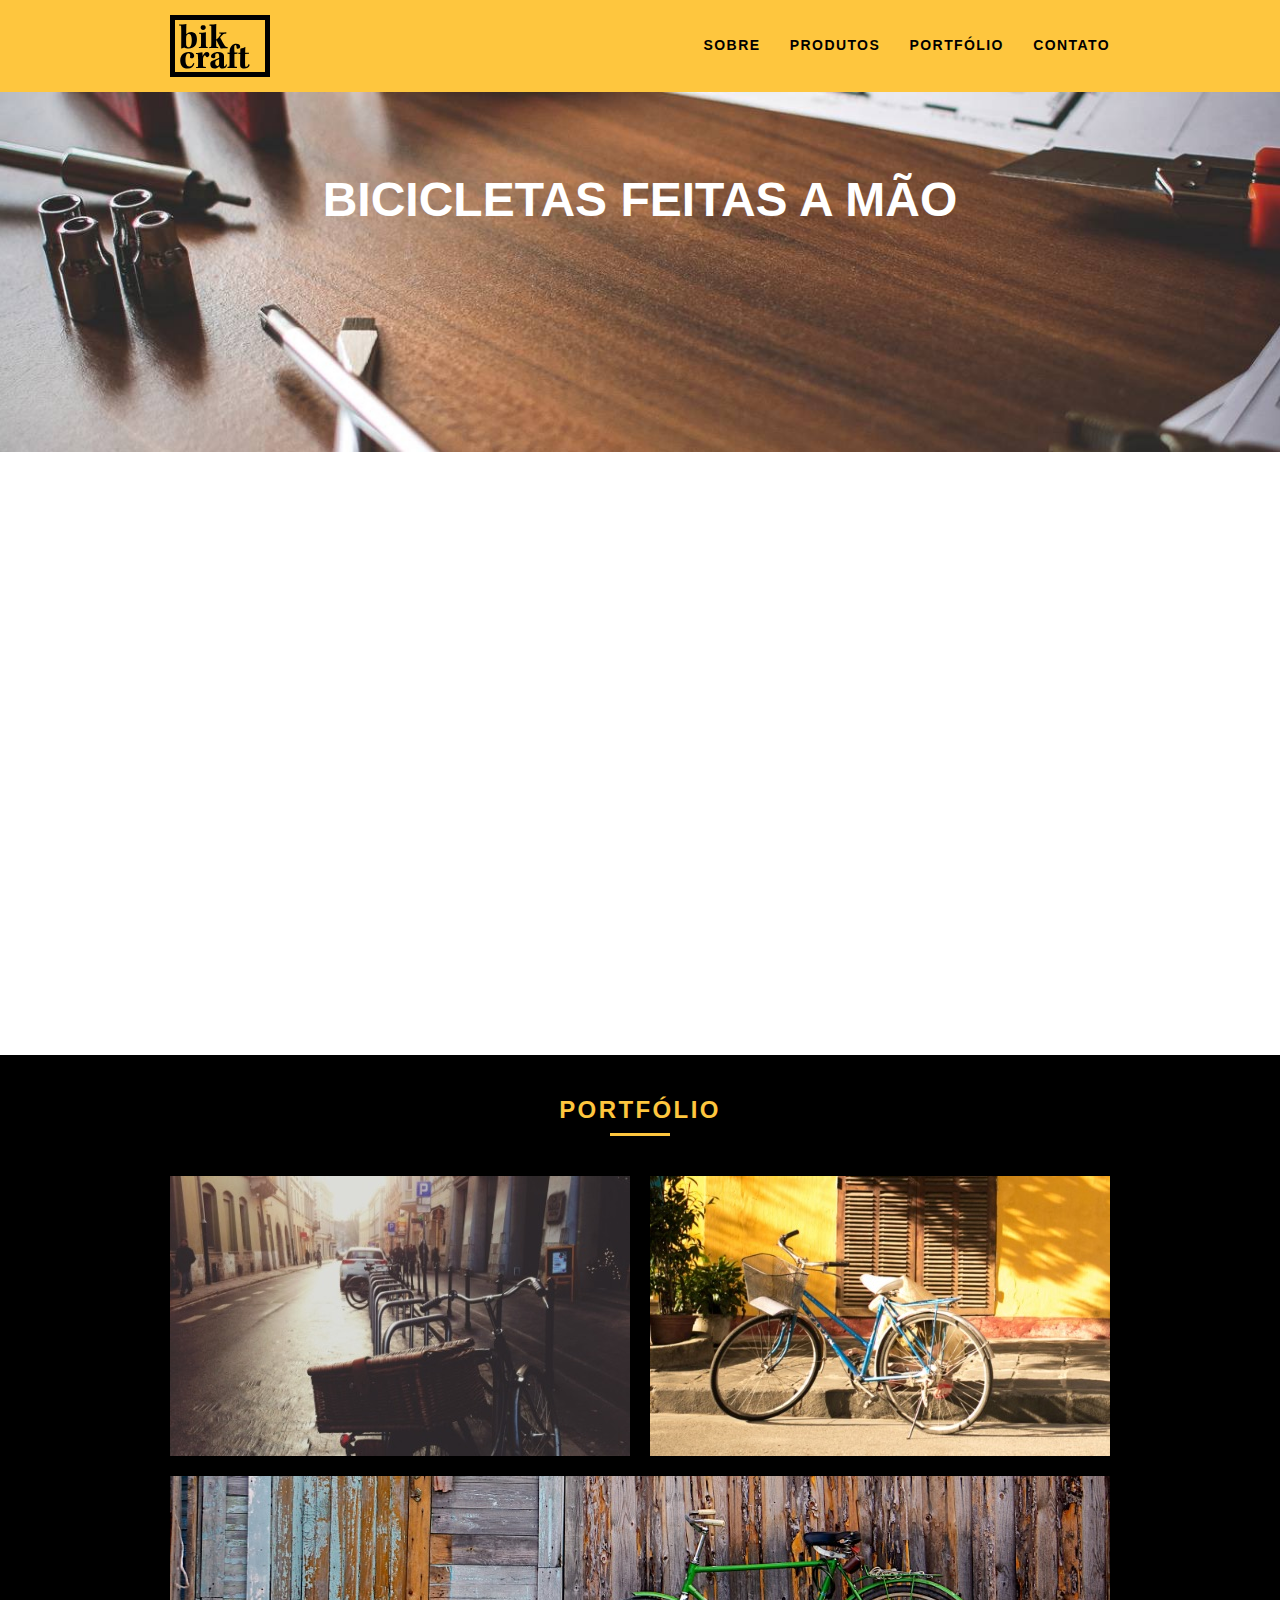
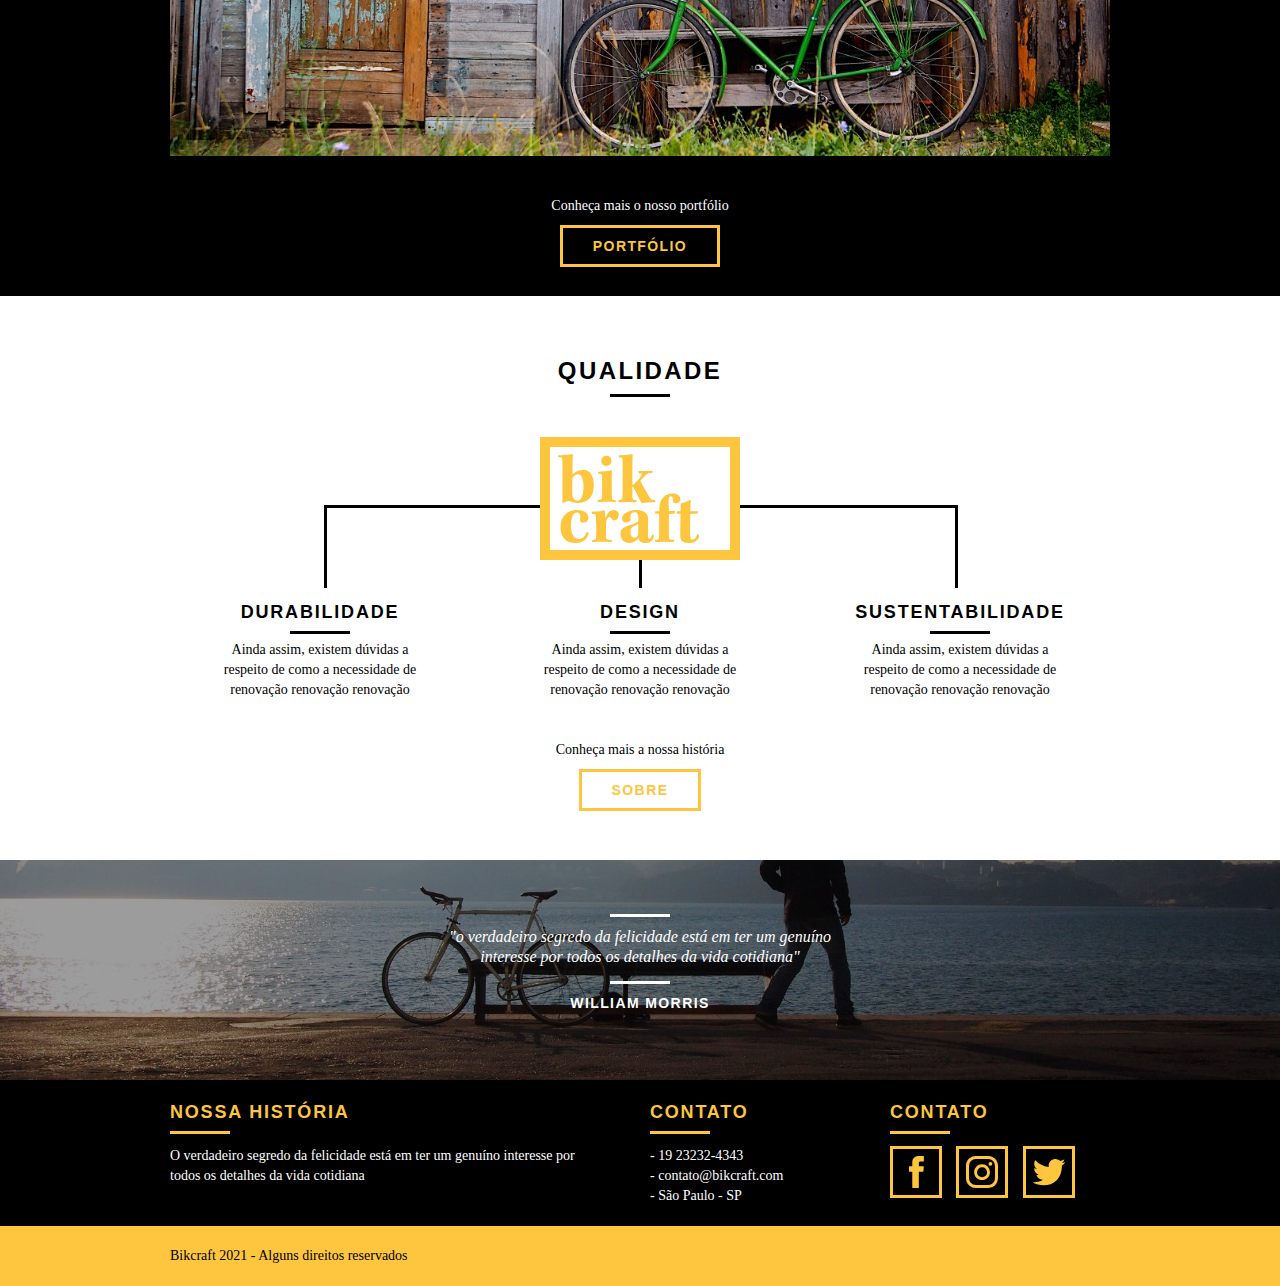
<file: index.html>
<!DOCTYPE html>
<html lang="pt-br">

<head>
	<meta charset="utf-8">
	<title>Bikcraft - Bicicletas Personalizadas</title>
	<meta name="description" content="Compre a sua bicicleta personalizada na Bikcraft. Possuímos modelos Passeio, Retrô e Esporte.">

	<meta property="og:type" content="website">
	<meta property="og:title" content="Bikcraft - Bicicletas Personalizadas">
	<meta property="og:description" content="Compre a sua bicicleta personalizada na Bikcraft. Possuímos modelos Passeio, Retrô e Esporte.">
	<meta property="og:url" content="http://bikcraft.com/">
	<meta property="og:image" content="http://bikcraft.com/img/og-image.png">

	<meta name="viewport" content="width=device-width, initial-scale=1">

	<link rel="shortcut icon" href="favicon.ico">

	<link rel="stylesheet" href="style.css">
	<script>document.documentElement.classList.add("js");</script>
</head>

<body>
	<header class="header">
		<div class="container">
			<a href="index.html" class="grid-4">
				<img src="img/bikcraft.svg" alt="Bikcraft">
			</a>
			<nav class="grid-12 header_menu">
				<ul>
					<li><a href="sobre.html">Sobre</a></li>
					<li><a href="produtos.html">Produtos</a></li>
					<li><a href="portfolio.html">Portfólio</a></li>
					<li><a href="contato.html">Contato</a></li>
				</ul>
			</nav>
		</div>
	</header>

	<section class="introducao">
		<div class="container">
			<h1 data-anime="400" class="fadeInDown">Bicicletas Feitas a mão</h1>
			<blockquote data-anime="800" class="fadeInDown quote-externo">
				<p>"não tenha nada em sua casa que você não considere útil ou acredita ser bonito"</p>
				<cite>WILLIAM MORRIS</cite>
			</blockquote>
			<a data-anime="1200" href="produtos.html" class="btn">Orçamento</a>
		</div>
	</section>

	<section class="produtos container fadeInDown" data-anime="1600">
		<h2 class="subtitulo">Produtos</h2>
		<ul class="produtos_lista">

			<li class="grid-1-3">
				<div class="produtos_icone">
					<img src="img/produtos/passeio.svg" alt="Bikcraft Passeio">
				</div>
				<h3>Passeio</h3>
				<p>Ainda assim, existem dúvidas a respeito de como a necessidade de renovação.</p>
			</li>

			<li class="grid-1-3">
				<div class="produtos_icone">
					<img src="img/produtos/esporte.svg" alt="Bikcraft Esporte">
				</div>
				<h3>Esporte</h3>
				<p>Ainda assim, existem dúvidas a respeito de como a necessidade de renovação.</p>
			</li>

			<li class="grid-1-3">
				<div class="produtos_icone">
					<img src="img/produtos/retro.svg" alt="Bikcraft Retro">
				</div>
				<h3>Retro</h3>
				<p>Ainda assim, existem dúvidas a respeito de como a necessidade de renovação.</p>
			</li>

		</ul>

		<div class="call">
			<p>Clique aqui e veja os detalhes dos produtos</p>
			<a href="produtos.html" class="btn btn-preto">Produtos</a>
		</div>

	</section>
	<!-- Fecha Produtos -->
	<section class="portfolio">
		<div class="container">
			<h2 class="subtitulo">Portfólio</h2>
			<ul class="portfolio_lista">
				<li class="grid-8"><img src="img/portfolio/retro.jpg" alt="Bicicleta Retro"></li>
				<li class="grid-8"><img src="img/portfolio/passeio.jpg" alt="Bicicleta Passeio"></li>
				<li class="grid-16"><img src="img/portfolio/esporte.jpg" alt="Bicicleta Esporte"></li>
			</ul>
			<div class="call">
				<p>Conheça mais o nosso portfólio</p>
				<a href="produtos.html" class="btn">Portfólio</a>
			</div>
		</div>
	</section>

	<section class="qualidade container">
		<h2 class="subtitulo">Qualidade</h2>
		<img src="img/bikcraft-qualidade.svg" alt="Bikcraft">
		<ul class="qualidade_lista">
			<li class="grid-1-3">
				<h3>Durabilidade</h3>
				<p>Ainda assim, existem dúvidas a respeito de como a necessidade de renovação renovação renovação</p>
			</li>
			<li class="grid-1-3">
				<h3>Design</h3>
				<p>Ainda assim, existem dúvidas a respeito de como a necessidade de renovação renovação renovação</p>
			</li>
			<li class="grid-1-3">
				<h3>Sustentabilidade</h3>
				<p>Ainda assim, existem dúvidas a respeito de como a necessidade de renovação renovação renovação</p>
			</li>
		</ul>

		<div class="call">
			<p>Conheça mais a nossa história</p>
			<a href="sobre.html" class="btn btn-preto">Sobre</a>
		</div>
	</section>

	<div class="quebra">
		<blockquote class="quote-externo container">
			<p>"o verdadeiro segredo da felicidade está em ter um genuíno interesse por todos os detalhes da vida cotidiana"</p>
			<cite>WILLIAM MORRIS</cite>
		</blockquote>
	</div>

	<footer>
		<div class="footer">
			<div class="container">

				<div class="grid-8 footer_historia">
					<h3>Nossa História</h3>
					<p>O verdadeiro segredo da felicidade está em ter um genuíno interesse por todos os detalhes da vida cotidiana</p>
				</div>

				<div class="grid-4 footer_contato">
					<h3>Contato</h3>
					<ul>
						<li>- 19 23232-4343</li>
						<li>- contato@bikcraft.com</li>
						<li>- São Paulo - SP</li>
					</ul>
				</div>

				<div class="grid-4 footer_rede">
					<h3>Contato</h3>
					<ul>
						<li><a href="http://facebook.com" target="_blank"><img src="img/redes-sociais/facebook.svg" alt="Facebook Bikcraft"></a></li>
						<li><a href="http://instagram.com" target="_blank"><img src="img/redes-sociais/instagram.svg" alt="Instagram Bikcraft"></a></li>
						<li><a href="http://twitter.com" target="_blank"><img src="img/redes-sociais/twitter.svg" alt="Twitter Bikcraft"></a></li>
					</ul>
				</div>

			</div>
		</div>

		<div class="copy">
			<div class="container">
				<p class="grid-16">Bikcraft 2021 - Alguns direitos reservados</p>
			</div>
		</div>
	</footer>

	<script src="./js/simple-anime.js"></script>
	<script src="./js/script.js"></script>

</body>

</html>
</file>
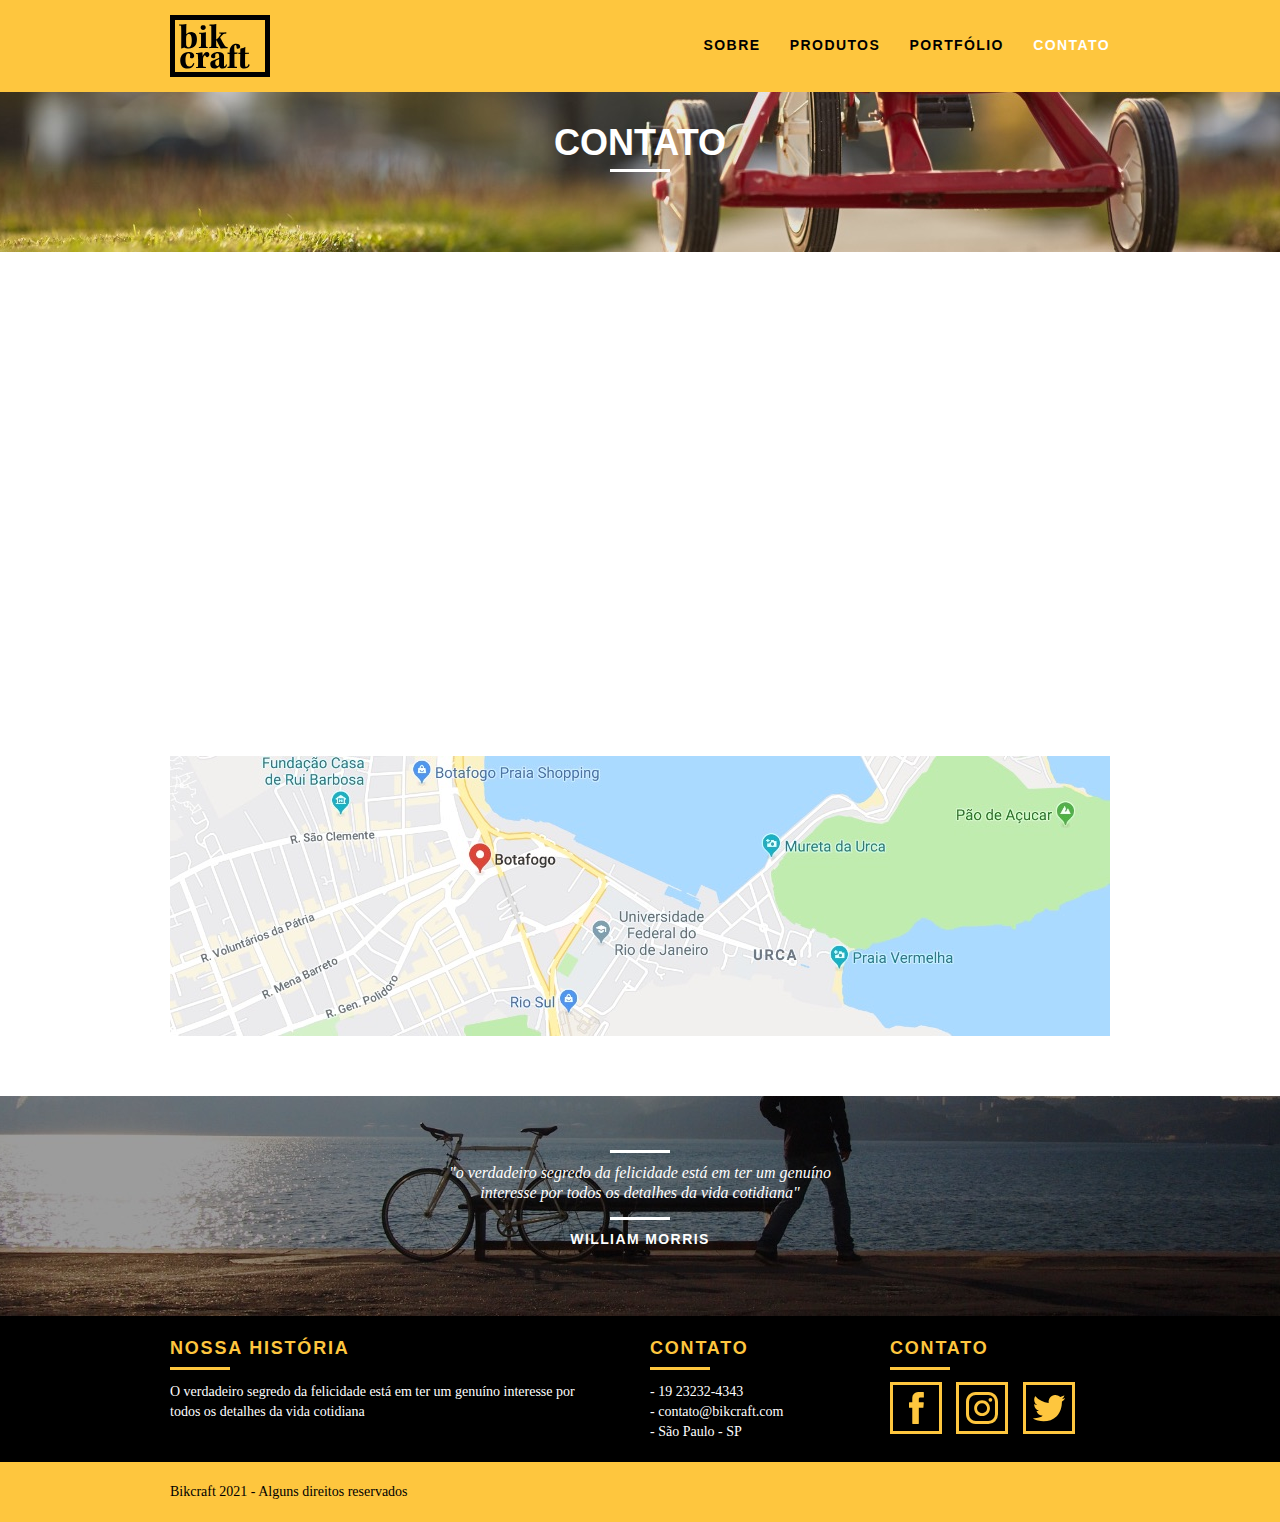
<file: contato.html>
<!DOCTYPE html>
<html lang="pt-br">

<head>
	<meta charset="utf-8">
	<title>Bikcraft - Contato - 21 9999-9999</title>
	<meta name="description" content="Compre a sua bicicleta personalizada na Bikcraft. Possuímos modelos Passeio, Retrô e Esporte.">

	<meta property="og:type" content="website">
	<meta property="og:title" content="Bikcraft - Contato - 21 9999-9999">
	<meta property="og:description" content="Compre a sua bicicleta personalizada na Bikcraft. Possuímos modelos Passeio, Retrô e Esporte.">
	<meta property="og:url" content="http://bikcraft.com/contato.html">
	<meta property="og:image" content="http://bikcraft.com/img/og-image.png">

	<meta name="viewport" content="width=device-width, initial-scale=1">

	<link rel="shortcut icon" href="favicon.ico">

	<link rel="stylesheet" href="style.css">
	<script>document.documentElement.classList.add("js");</script>
</head>

<body>
	<header class="header">
		<div class="container">
			<a href="index.html" class="grid-4">
				<img src="img/bikcraft.svg" alt="Bikcraft">
			</a>
			<nav class="grid-12 header_menu">
				<ul>
					<li><a href="sobre.html">Sobre</a></li>
					<li><a href="produtos.html">Produtos</a></li>
					<li><a href="portfolio.html">Portfólio</a></li>
					<li><a href="contato.html" class="menu_ativo">Contato</a></li>
				</ul>
			</nav>
		</div>
	</header>

	<section class="introducao-interna interna_contato">
		<div class="container">
			<h1 data-anime="400" class="fadeInDown">Contato</h1>
			<p data-anime="800" class="fadeInDown">Tire suas dúvidas com a gente</p>
		</div>
	</section>

	<section class="contato container fadeInDown " data-anime="1200">
		<form id="form_orcamento" method="POST" action="./enviar.php" class="contato_form grid-8 formphp">
			<label for="nome">Nome</label>
			<input type="text" id="nome" name="nome" required>
			<label for="email">E-mail</label>
			<input type="text" id="email" name="email" required>
			<label for="telefone">Telefone</label>
			<input type="text" id="telefone" name="telefone">

			<label class="nao-aparece">Se você não é um robô, deixe em branco</label>
			<input type="text" class="nao-aparece" name="leaveblank">
			<label class="nao-aparece">Se você não é um robô, não mude esse campo</label>
			<input type="text" class="nao-aparece" name="dontchange" value="http://">

			<label for="mensagem">Mensagem</label>
			<textarea id="mensagem" name="mensagem" required></textarea>
			<button id="enviar" name="enviar" type="submit" class="btn btn-preto">Enviar</button>
		</form>

		<div class="contato_dados grid-8">
			<h3>Dados</h3>
			<span>+55 19 93223 3232</span>
			<span>orçamento@bikcraft.com</span>
			<span>Rua Ali Perto - Botafogo</span>
			<span>Rio de Janeiro - RJ - Brasil</span>
			<h3>Redes Sociais</h3>
			<ul>
				<li><a href="http://facebook.com" target="_blank"><img src="img/redes-sociais/facebook.svg" alt="Facebook Bikcraft"></a></li>
				<li><a href="http://instagram.com" target="_blank"><img src="img/redes-sociais/instagram.svg" alt="Instagram Bikcraft"></a></li>
				<li><a href="http://twitter.com" target="_blank"><img src="img/redes-sociais/twitter.svg" alt="Twitter Bikcraft"></a></li>
			</ul>
		</div>
	</section>

	<section class="container contato_mapa">
		<a href="http://google.com" target="_blank" class="grid-16"><img src="img/endereco-bikcraft.jpg" alt="Endereço da Bikcraft"></a>
	</section>

	<div class="quebra">
		<blockquote class="quote-externo container">
			<p>"o verdadeiro segredo da felicidade está em ter um genuíno interesse por todos os detalhes da vida cotidiana"</p>
			<cite>WILLIAM MORRIS</cite>
		</blockquote>
	</div>

	<footer>
		<div class="footer">
			<div class="container">

				<div class="grid-8 footer_historia">
					<h3>Nossa História</h3>
					<p>O verdadeiro segredo da felicidade está em ter um genuíno interesse por todos os detalhes da vida cotidiana</p>
				</div>

				<div class="grid-4 footer_contato">
					<h3>Contato</h3>
					<ul>
						<li>- 19 23232-4343</li>
						<li>- contato@bikcraft.com</li>
						<li>- São Paulo - SP</li>
					</ul>
				</div>

				<div class="grid-4 footer_rede">
					<h3>Contato</h3>
					<ul>
						<li><a href="http://facebook.com" target="_blank"><img src="img/redes-sociais/facebook.svg" alt="Facebook Bikcraft"></a></li>
						<li><a href="http://instagram.com" target="_blank"><img src="img/redes-sociais/instagram.svg" alt="Instagram Bikcraft"></a></li>
						<li><a href="http://twitter.com" target="_blank"><img src="img/redes-sociais/twitter.svg" alt="Twitter Bikcraft"></a></li>
					</ul>
				</div>

			</div>
		</div>

		<div class="copy">
			<div class="container">
				<p class="grid-16">Bikcraft 2021 - Alguns direitos reservados</p>
			</div>
		</div>
	</footer>

	<script src="./js/simple-anime.js"></script>
	<script src="./js/simple-form.js"></script>
	<script src="./js/script.js"></script>

</body>
</html>
</file>
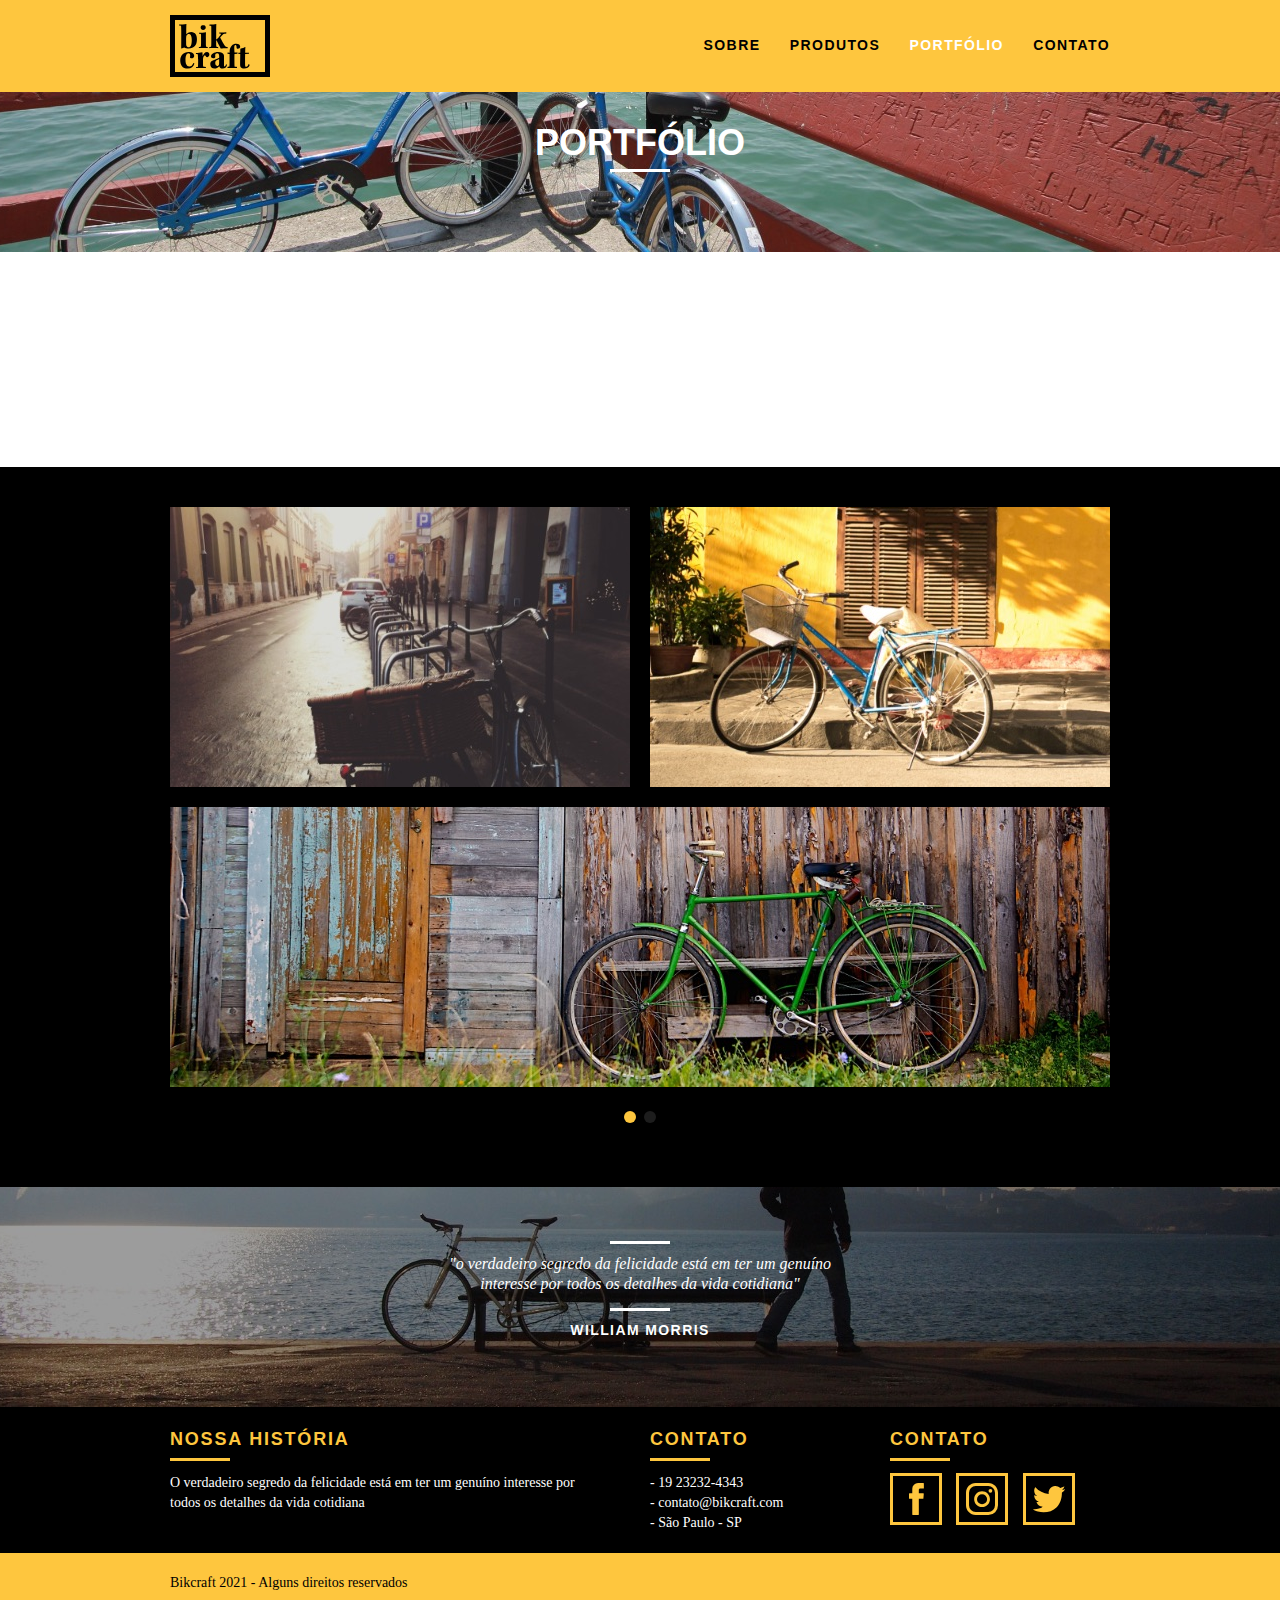
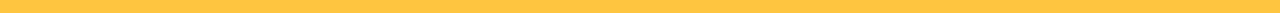
<file: portfolio.html>
<!DOCTYPE html>
<html lang="pt-br">

<head>
	<meta charset="utf-8">
	<title>Bikcraft - Conheça o portfólio de clientes</title>
	<meta name="description" content="Compre a sua bicicleta personalizada na Bikcraft. Possuímos modelos Passeio, Retrô e Esporte.">

	<meta property="og:type" content="website">
	<meta property="og:title" content="Bikcraft - Conheça o portfólio de clientes">
	<meta property="og:description" content="Compre a sua bicicleta personalizada na Bikcraft. Possuímos modelos Passeio, Retrô e Esporte.">
	<meta property="og:url" content="http://bikcraft.com/portfolio.html">
	<meta property="og:image" content="http://bikcraft.com/img/og-image.png">

	<meta name="viewport" content="width=device-width, initial-scale=1">

	<link rel="shortcut icon" href="favicon.ico">

	<link rel="stylesheet" href="style.css">
	<script>document.documentElement.classList.add("js");</script>
</head>

<body>
	<header class="header">
		<div class="container">
			<a href="index.html" class="grid-4">
				<img src="img/bikcraft.svg" alt="Bikcraft">
			</a>
			<nav class="grid-12 header_menu">
				<ul>
					<li><a href="sobre.html">Sobre</a></li>
					<li><a href="produtos.html">Produtos</a></li>
					<li><a href="portfolio.html" class="menu_ativo">Portfólio</a></li>
					<li><a href="contato.html">Contato</a></li>
				</ul>
			</nav>
		</div>
	</header>

	<section class="introducao-interna interna_portfolio">
		<div class="container">
			<h1 data-anime="400" class="fadeInDown">Portfólio</h1>
			<p data-anime="800" class="fadeInDown">Conheça os projetos que amamos mostrar</p>
		</div>
	</section>

	<section class="container fadeInDown" data-slide="quote" data-anime="1200">
		<blockquote class="quote_clientes">
			<p>"Pedalar sempre foi a minha paixão, o que o pessoal da Bikcraft fez foi intensificar o meu amor por esta atividade. Recomendo a todos que amo."</p>
			<cite>Barbara Moss</cite>
		</blockquote>
		<blockquote class="quote_clientes">
			<p>"Nada melhor do que dar um rolê com a minha Bikcraft na orla. Essa é a minha companheira mais fiel, nunca me traiu e esté sempre a minha disposição."</p>
			<cite>Jhonny Rato</cite>
		</blockquote>
				<blockquote class="quote_clientes">
			<p>"Aqueles que ainda não possuem uma Bikcraft, não sabem o que estão perdendo. A precisão é absurda e a velocidade transcendental. Nunca vi nada igual."</p>
			<cite>Bernardo</cite>
		</blockquote>
	</section>

	<section class="portfolio">
		<div class="container" data-slide="portfolio">
			<ul class="portfolio_lista">
				<li class="grid-8"><img src="img/portfolio/retro.jpg" alt="Bicicleta Retro"></li>
				<li class="grid-8"><img src="img/portfolio/passeio.jpg" alt="Bicicleta Passeio"></li>
				<li class="grid-16"><img src="img/portfolio/esporte.jpg" alt="Bicicleta Esporte"></li>
			</ul>
			<ul class="portfolio_lista">
				<li class="grid-8"><img src="img/portfolio/passeio.jpg" alt="Bicicleta Passeio"></li>
				<li class="grid-8"><img src="img/portfolio/retro.jpg" alt="Bicicleta Retro"></li>
				<li class="grid-16"><img src="img/portfolio/esporte.jpg" alt="Bicicleta Esporte"></li>
			</ul>
		</div>
	</section>

	<div class="quebra">
		<blockquote class="quote-externo container">
			<p>"o verdadeiro segredo da felicidade está em ter um genuíno interesse por todos os detalhes da vida cotidiana"</p>
			<cite>WILLIAM MORRIS</cite>
		</blockquote>
	</div>

	<footer>
		<div class="footer">
			<div class="container">

				<div class="grid-8 footer_historia">
					<h3>Nossa História</h3>
					<p>O verdadeiro segredo da felicidade está em ter um genuíno interesse por todos os detalhes da vida cotidiana</p>
				</div>

				<div class="grid-4 footer_contato">
					<h3>Contato</h3>
					<ul>
						<li>- 19 23232-4343</li>
						<li>- contato@bikcraft.com</li>
						<li>- São Paulo - SP</li>
					</ul>
				</div>

				<div class="grid-4 footer_rede">
					<h3>Contato</h3>
					<ul>
						<li><a href="http://facebook.com" target="_blank"><img src="img/redes-sociais/facebook.svg" alt="Facebook Bikcraft"></a></li>
						<li><a href="http://instagram.com" target="_blank"><img src="img/redes-sociais/instagram.svg" alt="Instagram Bikcraft"></a></li>
						<li><a href="http://twitter.com" target="_blank"><img src="img/redes-sociais/twitter.svg" alt="Twitter Bikcraft"></a></li>
					</ul>
				</div>

			</div>
		</div>

		<div class="copy">
			<div class="container">
				<p class="grid-16">Bikcraft 2021 - Alguns direitos reservados</p>
			</div>
		</div>
	</footer>

	<script src="./js/simple-slide.js"></script>
	<script src="./js/simple-anime.js"></script>
	<script src="./js/script.js"></script>

	</body>
</html>
</file>
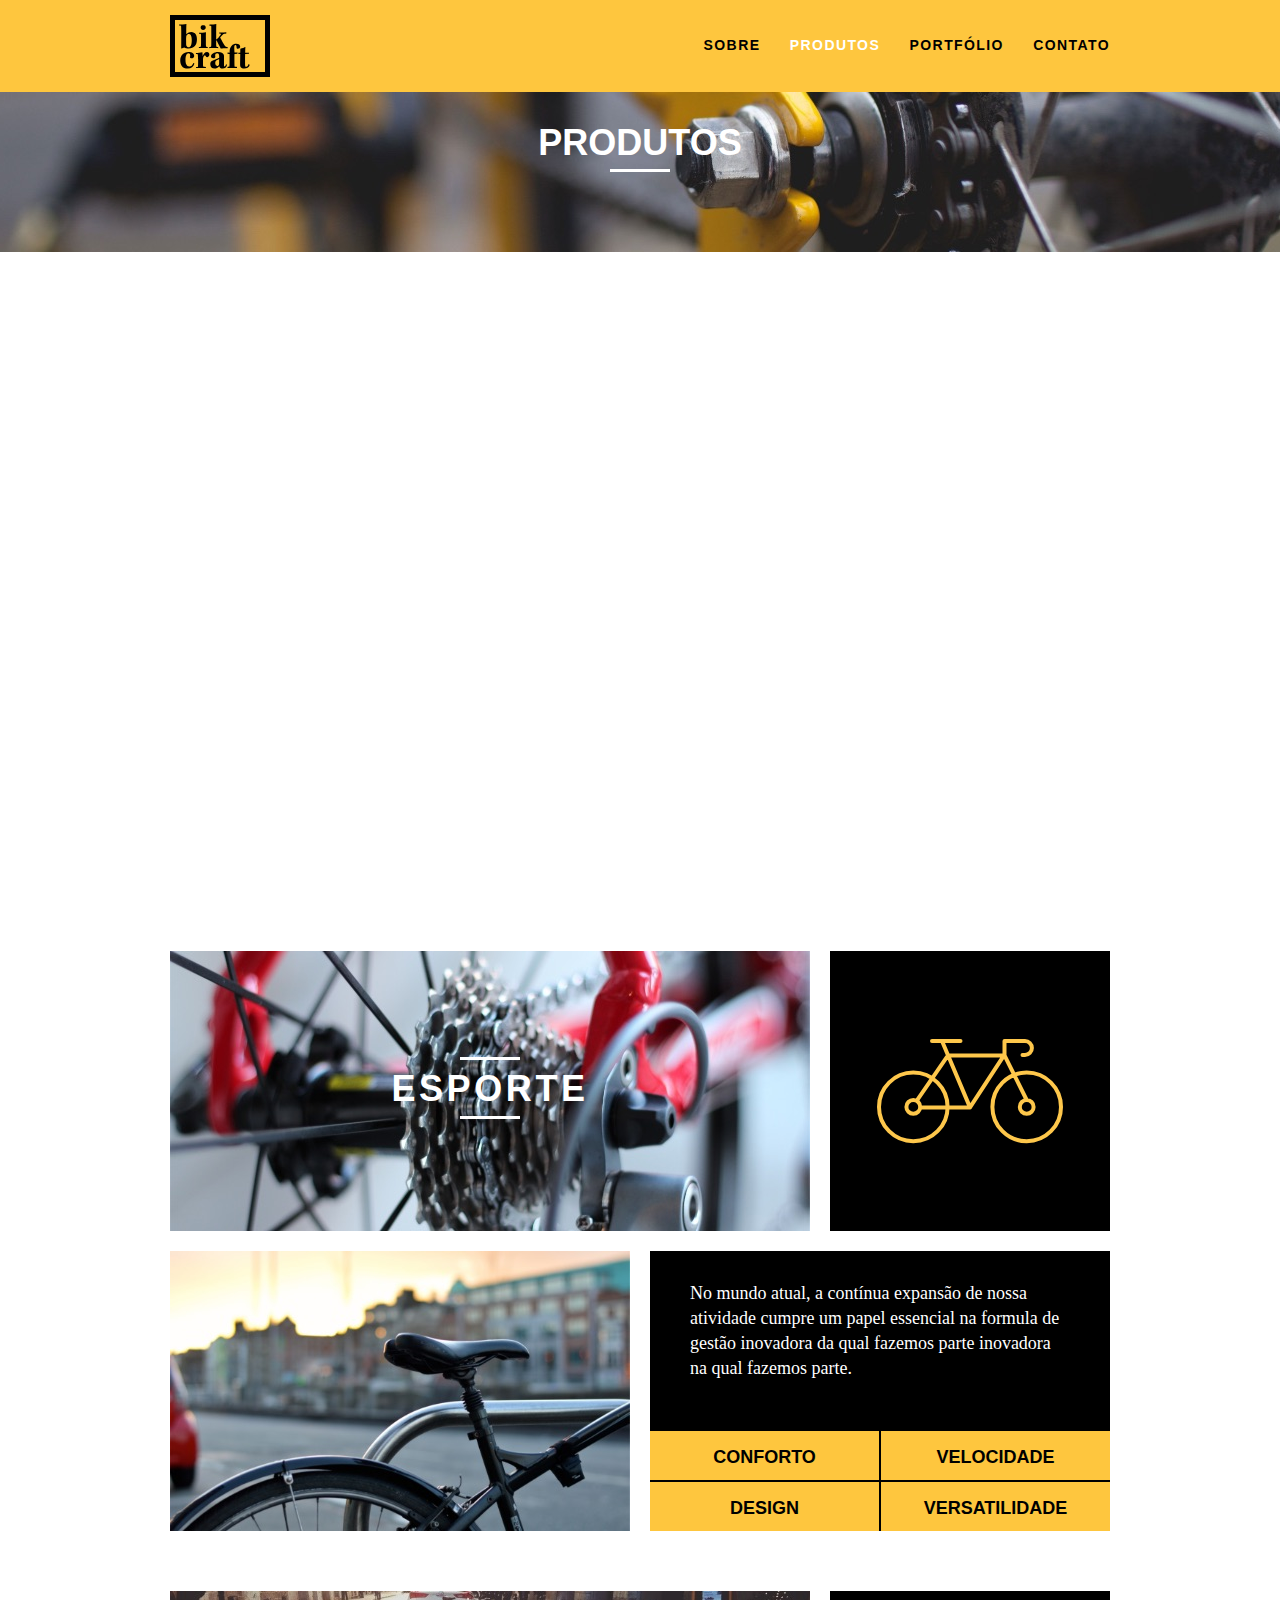
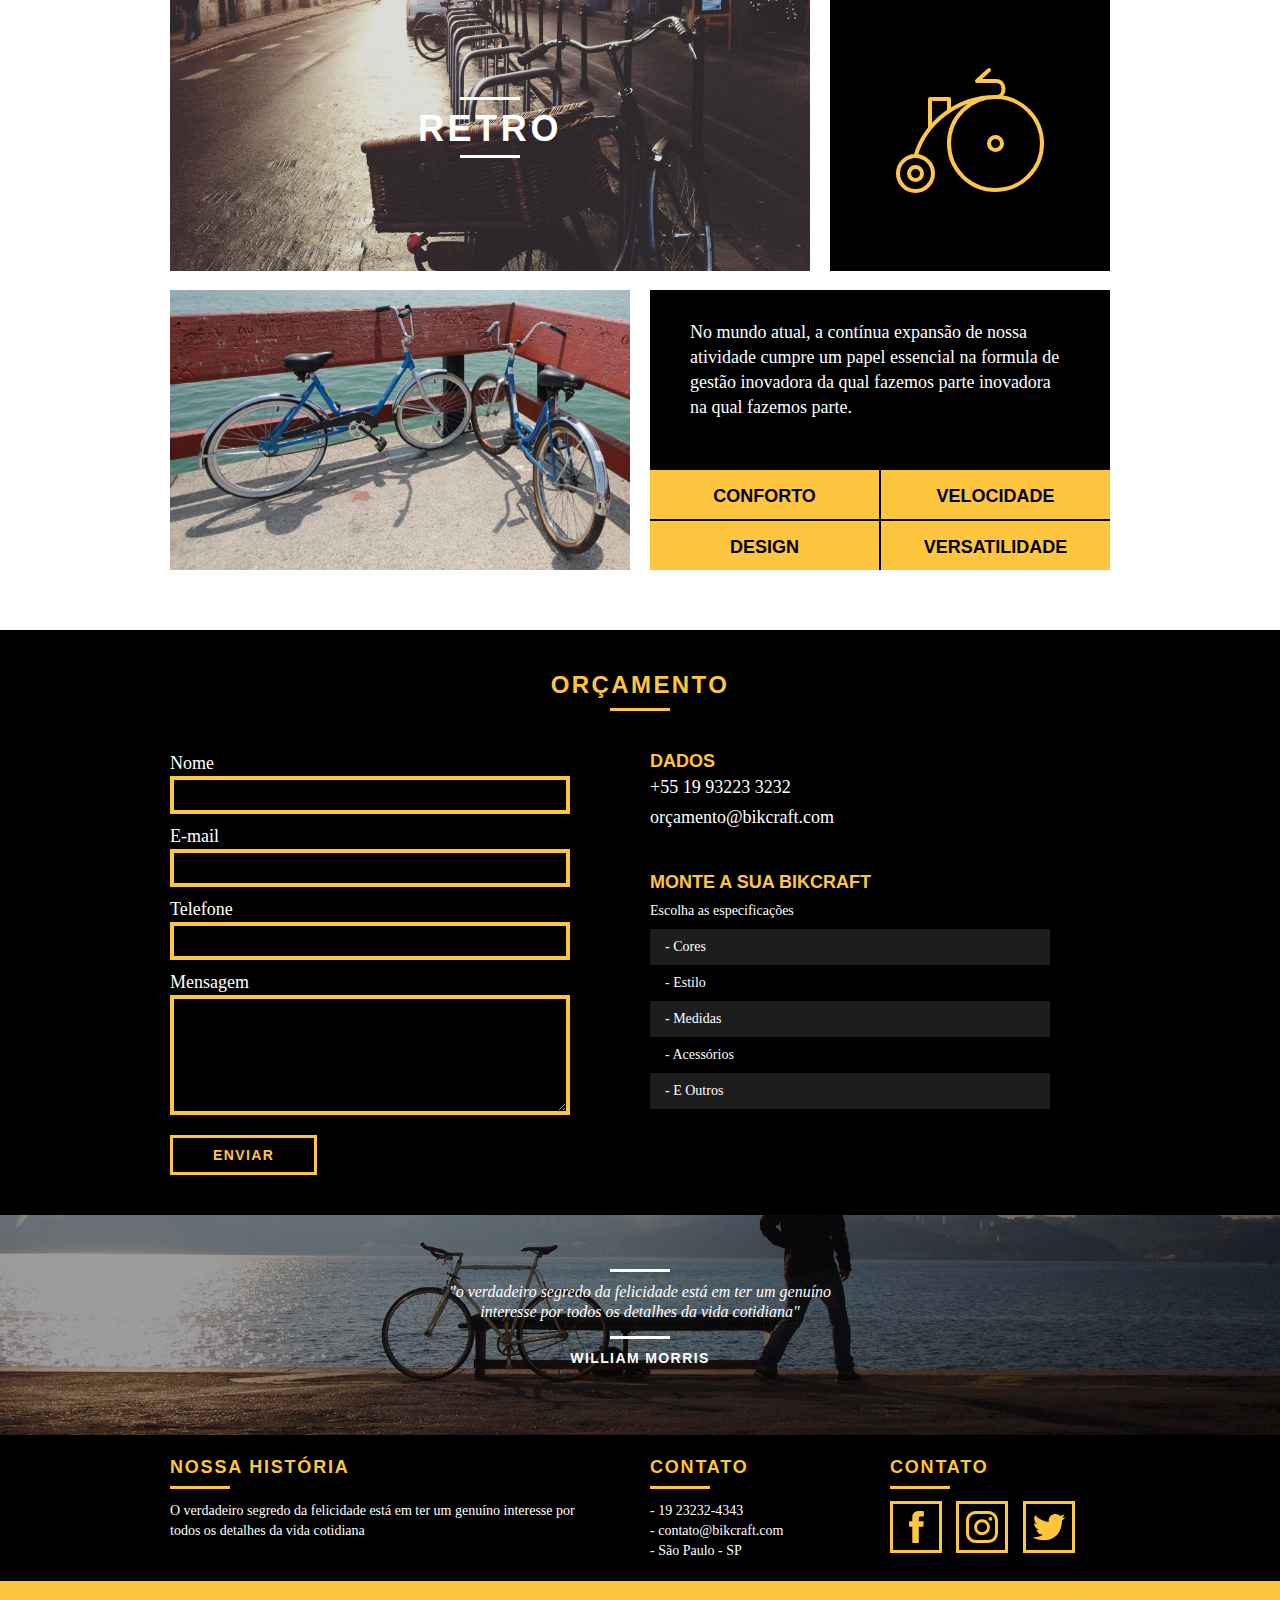
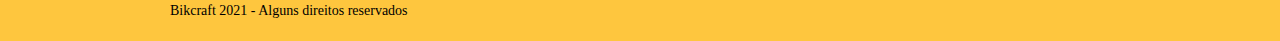
<file: produtos.html>
<!DOCTYPE html>
<html lang="pt-br">

<head>
	<meta charset="utf-8">
	<title>Bikcraft - Conheça as linhas Passeio, Retro e Esporte</title>
	<meta name="description" content="Compre a sua bicicleta personalizada na Bikcraft. Possuímos modelos Passeio, Retrô e Esporte.">

	<meta property="og:type" content="website">
	<meta property="og:title" content="Bikcraft - Conheçha as linhas Passeio, Retro e Esporte">
	<meta property="og:description" content="Compre a sua bicicleta personalizada na Bikcraft. Possuímos modelos Passeio, Retrô e Esporte.">
	<meta property="og:url" content="http://bikcraft.com/produtos.html">
	<meta property="og:image" content="http://bikcraft.com/img/og-image.png">

	<meta name="viewport" content="width=device-width, initial-scale=1">

	<link rel="shortcut icon" href="favicon.ico">

	<link rel="stylesheet" href="style.css">
	<script>document.documentElement.classList.add("js");</script>
</head>

<body>
	<header class="header">
		<div class="container">
			<a href="index.html" class="grid-4">
				<img src="img/bikcraft.svg" alt="Bikcraft">
			</a>
			<nav class="grid-12 header_menu">
				<ul>
					<li><a href="sobre.html">Sobre</a></li>
					<li><a href="produtos.html" class="menu_ativo">Produtos</a></li>
					<li><a href="portfolio.html">Portfólio</a></li>
					<li><a href="contato.html">Contato</a></li>
				</ul>
			</nav>
		</div>
	</header>

	<section class="introducao-interna interna_produtos">
		<div class="container">
			<h1 data-anime="400" class="fadeInDown">Produtos</h1>
			<p data-anime="800" class="fadeInDown">Conheça todos os nossos produtos</p>
		</div>
	</section>

	<section class="container produto_item fadeInDown" data-anime="1200">
		<div class="grid-11"><img src="img/produtos/bikcraft-passeio-1.jpg" alt="Bikcraft Passeio">
			<h2>Passeio</h2>
		</div>
		<div class="grid-5 produto_icone"><img src="img/produtos/passeio.svg" alt="Icone Passeio"></div>
		<div class="grid-8"><img src="img/produtos/bikcraft-passeio-2.jpg" alt="Bikcraft Passeio"></div>
		<div class="grid-8 produto_info">
			<p>No mundo atual, a contínua expansão de nossa atividade cumpre um papel essencial na formula de gestão inovadora da qual fazemos parte inovadora na qual fazemos parte.</p>
			<ul>
				<li>Conforto</li>
				<li>Velocidade</li>
				<li>Design</li>
				<li>Versatilidade</li>
			</ul>
		</div>
	</section>

	<section class="container produto_item">
		<div class="grid-11"><img src="img/produtos/bikcraft-esporte-1.jpg" alt="Bikcraft Esporte">
			<h2>Esporte</h2>
		</div>
		<div class="grid-5 produto_icone"><img src="img/produtos/esporte.svg" alt="Icone Esporte"></div>
		<div class="grid-8"><img src="img/produtos/bikcraft-esporte-2.jpg" alt="Bikcraft Esporte"></div>
		<div class="grid-8 produto_info">
			<p>No mundo atual, a contínua expansão de nossa atividade cumpre um papel essencial na formula de gestão inovadora da qual fazemos parte inovadora na qual fazemos parte.</p>
			<ul>
				<li>Conforto</li>
				<li>Velocidade</li>
				<li>Design</li>
				<li>Versatilidade</li>
			</ul>
		</div>
	</section>

	<section class="container produto_item">
		<div class="grid-11"><img src="img/produtos/bikcraft-retro-1.jpg" alt="Bikcraft Retro">
			<h2>Retro</h2>
		</div>
		<div class="grid-5 produto_icone"><img src="img/produtos/retro.svg" alt="Icone Retrô"></div>
		<div class="grid-8"><img src="img/produtos/bikcraft-retro-2.jpg" alt="Bikcraft Retro"></div>
		<div class="grid-8 produto_info">
			<p>No mundo atual, a contínua expansão de nossa atividade cumpre um papel essencial na formula de gestão inovadora da qual fazemos parte inovadora na qual fazemos parte.</p>
			<ul>
				<li>Conforto</li>
				<li>Velocidade</li>
				<li>Design</li>
				<li>Versatilidade</li>
			</ul>
		</div>
	</section>

	<section class="orcamento">
		<div class="container">
			<h2 class="subtitulo">Orçamento</h2>
			<form id="form_orcamento" method="POST" action="./enviar.php" class="form grid-8 formphp">

				<label for="nome">Nome</label>
				<input type="text" id="nome" name="nome" required>
				<label for="email">E-mail</label>
				<input type="text" id="email" name="email" required>
				<label for="telefone">Telefone</label>
				<input type="text" id="telefone" name="telefone">
	
				<label class="nao-aparece">Se você não é um robô, deixe em branco</label>
				<input type="text" class="nao-aparece" name="leaveblank">
				<label class="nao-aparece">Se você não é um robô, não mude esse campo</label>
				<input type="text" class="nao-aparece" name="dontchange" value="http://">
	
				<label for="mensagem">Mensagem</label>
				<textarea id="mensagem" name="mensagem" required></textarea>
				<button id="enviar" name="enviar" type="submit" class="btn">Enviar</button>
			</form>

			<div class="orcamento_dados grid-8">
				<h3>Dados</h3>
				<span>+55 19 93223 3232</span>
				<span>orçamento@bikcraft.com</span>
				<h3>Monte a sua Bikcraft</h3>
				<p>Escolha as especificações</p>
				<ul>
					<li>- Cores</li>
					<li>- Estilo</li>
					<li>- Medidas</li>
					<li>- Acessórios</li>
					<li>- E Outros</li>
				</ul>
			</div>
		</div>
	</section>

	<div class="quebra">
		<blockquote class="quote-externo container">
			<p>"o verdadeiro segredo da felicidade está em ter um genuíno interesse por todos os detalhes da vida cotidiana"</p>
			<cite>WILLIAM MORRIS</cite>
		</blockquote>
	</div>

	<footer>
		<div class="footer">
			<div class="container">

				<div class="grid-8 footer_historia">
					<h3>Nossa História</h3>
					<p>O verdadeiro segredo da felicidade está em ter um genuíno interesse por todos os detalhes da vida cotidiana</p>
				</div>

				<div class="grid-4 footer_contato">
					<h3>Contato</h3>
					<ul>
						<li>- 19 23232-4343</li>
						<li>- contato@bikcraft.com</li>
						<li>- São Paulo - SP</li>
					</ul>
				</div>

				<div class="grid-4 footer_rede">
					<h3>Contato</h3>
					<ul>
						<li><a href="http://facebook.com" target="_blank"><img src="img/redes-sociais/facebook.svg" alt="Facebook Bikcraft"></a></li>
						<li><a href="http://instagram.com" target="_blank"><img src="img/redes-sociais/instagram.svg" alt="Instagram Bikcraft"></a></li>
						<li><a href="http://twitter.com" target="_blank"><img src="img/redes-sociais/twitter.svg" alt="Twitter Bikcraft"></a></li>
					</ul>
				</div>

			</div>
		</div>

		<div class="copy">
			<div class="container">
				<p class="grid-16">Bikcraft 2021 - Alguns direitos reservados</p>
			</div>
		</div>
	</footer>

	<script src="./js/simple-anime.js"></script>
	<script src="./js/simple-form.js"></script>
	<script src="./js/script.js"></script>

	</body>
</html>
</file>
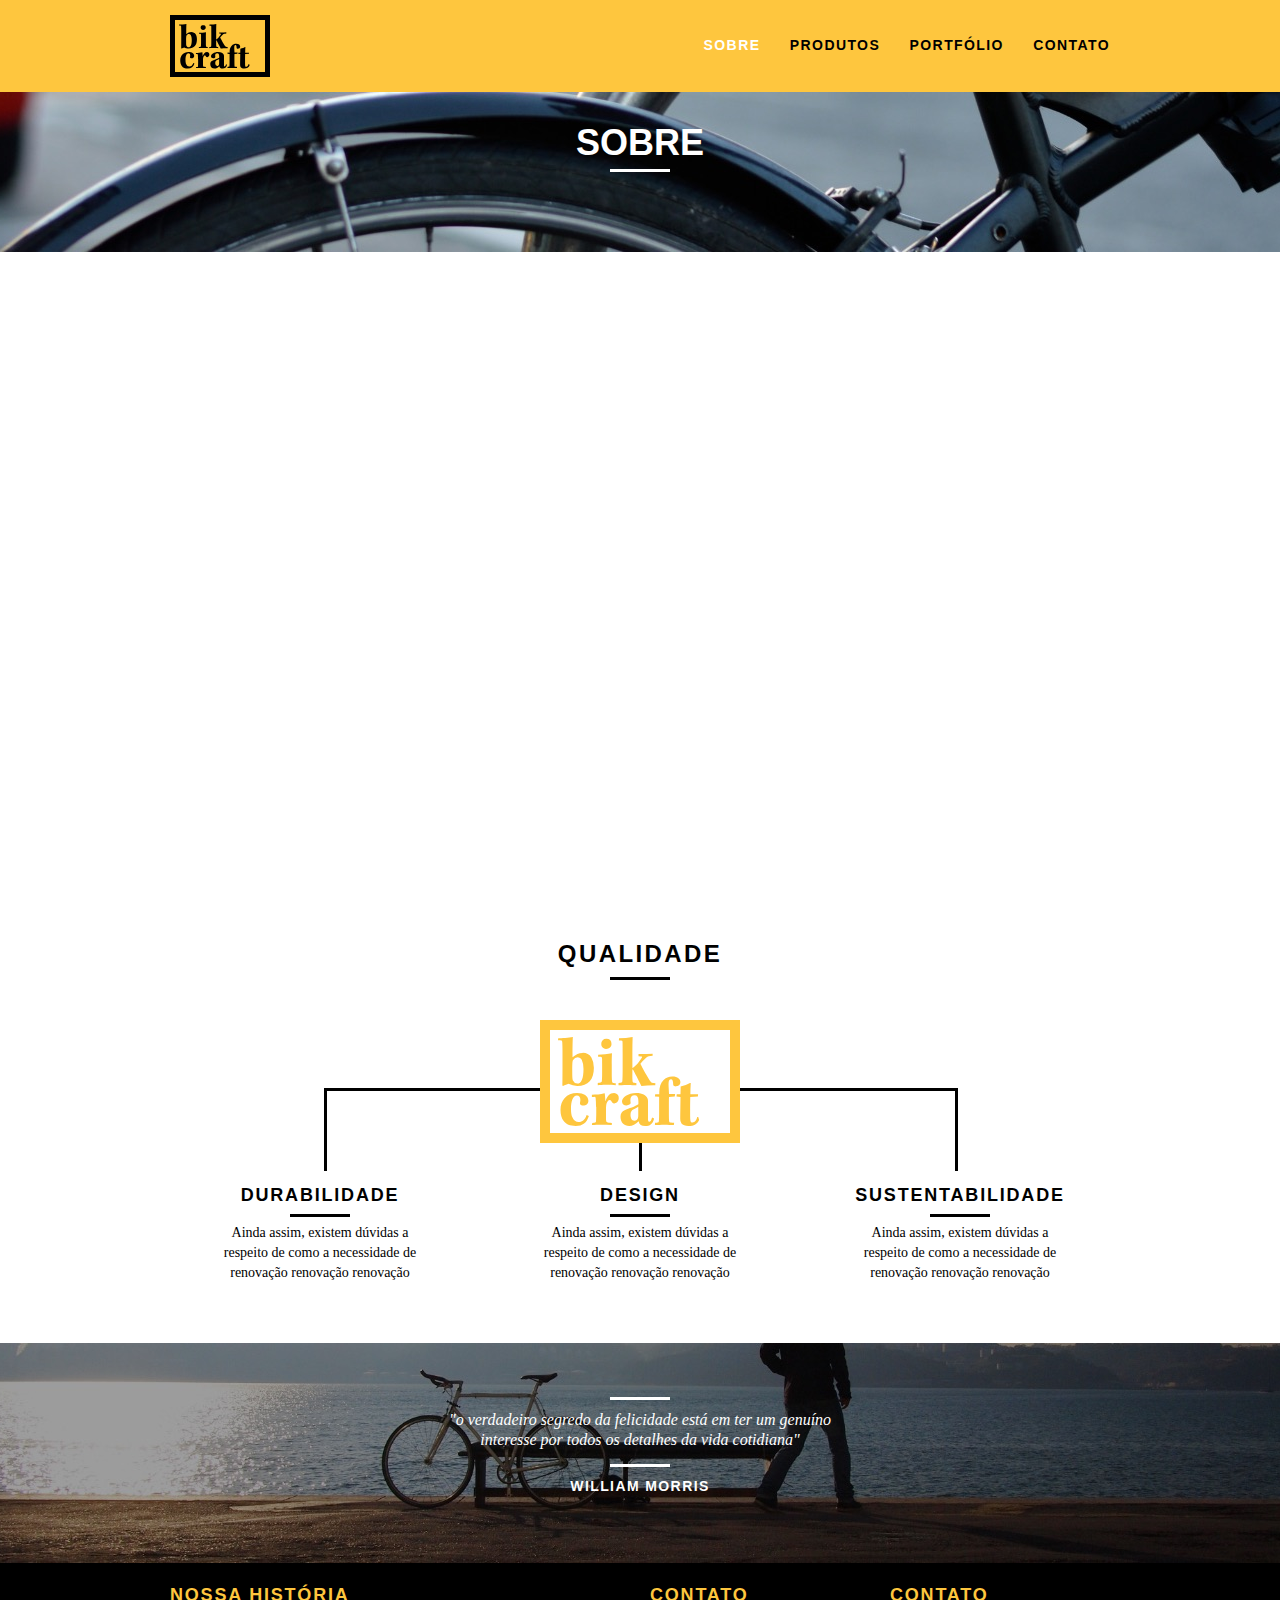
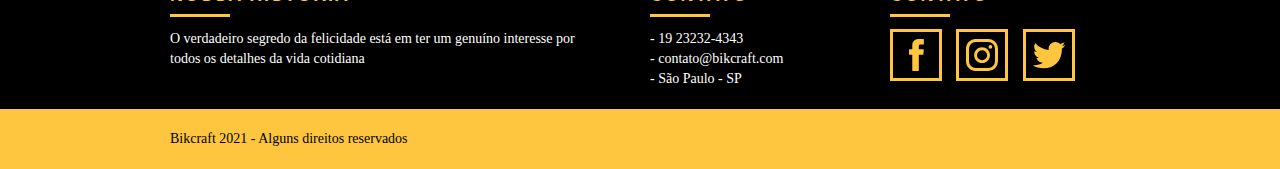
<file: sobre.html>
<!DOCTYPE html>
<html lang="pt-br">

<head>
	<meta charset="utf-8">
	<title>Bikcraft - Saiba mais sobre a gente</title>
	<meta name="description" content="Compre a sua bicicleta personalizada na Bikcraft. Possuímos modelos Passeio, Retrô e Esporte.">

	<meta property="og:type" content="website">
	<meta property="og:title" content="Bikcraft - Saiba mais sobre a gente">
	<meta property="og:description" content="Compre a sua bicicleta personalizada na Bikcraft. Possuímos modelos Passeio, Retrô e Esporte.">
	<meta property="og:url" content="http://bikcraft.com/sobre.html">
	<meta property="og:image" content="http://bikcraft.com/img/og-image.png">

	<meta name="viewport" content="width=device-width, initial-scale=1">

	<link rel="shortcut icon" href="favicon.ico">

	<link rel="stylesheet" href="style.css">
	<script>document.documentElement.classList.add("js");</script>
</head>

<body>
	<header class="header">
		<div class="container">
			<a href="index.html" class="grid-4">
				<img src="img/bikcraft.svg" alt="Bikcraft">
			</a>
			<nav class="grid-12 header_menu">
				<ul>
					<li><a href="sobre.html" class="menu_ativo">Sobre</a></li>
					<li><a href="produtos.html">Produtos</a></li>
					<li><a href="portfolio.html">Portfólio</a></li>
					<li><a href="contato.html">Contato</a></li>
				</ul>
			</nav>
		</div>
	</header>

	<section class="introducao-interna interna_sobre">
		<div class="container">
			<h1 data-anime="400" class="fadeInDown">Sobre</h1>
			<p data-anime="800" class="fadeInDown">Conheça mais sobre a Bikcraft</p>
		</div>
	</section>

	<section class="missao_sobre container fadeInDown" data-anime="1200">
		<div class="grid-10">
			<h2 class="subtitulo-interno">História, Missão e Visão</h2>
			<p>No mundo atual, a contínua expansão de nossa atividade cumpre um papel essencial na formulação da gestão inovadora da qual fazemos parte.</p>
			<p>No mundo atual, a contínua expansão de nossa atividade cumpre um papel essencial na formulação da gestão inovadora da qual fazemos parte.</p>
		</div>
		<div class="grid-6">
			<h2 class="subtitulo-interno">Valores</h2>
			<ul>
				<li>- Qualidade no processo com</li>
				<li>- Foco no cliente sem perder a</li>
				<li>- Diversão, preservando a</li>
				<li>- Natureza com sustentabilidade</li>
			</ul>
		</div>

		<div class="grid-16">
			<img src="img/equipe-bikcraft.jpg" alt="Equipe Bikcraft">
		</div>

	</section>

	<section class="qualidade container">
		<h2 class="subtitulo">Qualidade</h2>
		<img src="img/bikcraft-qualidade.svg" alt="Bikcraft">
		<ul class="qualidade_lista">
			<li class="grid-1-3">
				<h3>Durabilidade</h3>
				<p>Ainda assim, existem dúvidas a respeito de como a necessidade de renovação renovação renovação</p>
			</li>
			<li class="grid-1-3">
				<h3>Design</h3>
				<p>Ainda assim, existem dúvidas a respeito de como a necessidade de renovação renovação renovação</p>
			</li>
			<li class="grid-1-3">
				<h3>Sustentabilidade</h3>
				<p>Ainda assim, existem dúvidas a respeito de como a necessidade de renovação renovação renovação</p>
			</li>
		</ul>
	</section>

	<div class="quebra">
		<blockquote class="quote-externo container">
			<p>"o verdadeiro segredo da felicidade está em ter um genuíno interesse por todos os detalhes da vida cotidiana"</p>
			<cite>WILLIAM MORRIS</cite>
		</blockquote>
	</div>

	<footer>
		<div class="footer">
			<div class="container">

				<div class="grid-8 footer_historia">
					<h3>Nossa História</h3>
					<p>O verdadeiro segredo da felicidade está em ter um genuíno interesse por todos os detalhes da vida cotidiana</p>
				</div>

				<div class="grid-4 footer_contato">
					<h3>Contato</h3>
					<ul>
						<li>- 19 23232-4343</li>
						<li>- contato@bikcraft.com</li>
						<li>- São Paulo - SP</li>
					</ul>
				</div>

				<div class="grid-4 footer_rede">
					<h3>Contato</h3>
					<ul>
						<li><a href="http://facebook.com" target="_blank"><img src="img/redes-sociais/facebook.svg" alt="Facebook Bikcraft"></a></li>
						<li><a href="http://instagram.com" target="_blank"><img src="img/redes-sociais/instagram.svg" alt="Instagram Bikcraft"></a></li>
						<li><a href="http://twitter.com" target="_blank"><img src="img/redes-sociais/twitter.svg" alt="Twitter Bikcraft"></a></li>
					</ul>
				</div>

			</div>
		</div>

		<div class="copy">
			<div class="container">
				<p class="grid-16">Bikcraft 2021 - Alguns direitos reservados</p>
			</div>
		</div>
	</footer>

	<script src="./js/simple-anime.js"></script>
	<script src="./js/script.js"></script>

</body>
</html>
</file>
<file: style.css>
html{line-height:1.15;-webkit-text-size-adjust:100%}body{margin:0}main{display:block}h1{font-size:2em;margin:.67em 0}hr{box-sizing:content-box;height:0;overflow:visible}pre{font-family:monospace,monospace;font-size:1em}a{background-color:transparent}abbr[title]{border-bottom:none;text-decoration:underline;text-decoration:underline dotted}b,strong{font-weight:bolder}code,kbd,samp{font-family:monospace,monospace;font-size:1em}small{font-size:80%}sub,sup{font-size:75%;line-height:0;position:relative;vertical-align:baseline}sub{bottom:-.25em}sup{top:-.5em}img{border-style:none}button,input,optgroup,select,textarea{font-family:inherit;font-size:100%;line-height:1.15;margin:0}button,input{overflow:visible}button,select{text-transform:none}button,[type="button"],[type="reset"],[type="submit"]{appearance:button}button::-moz-focus-inner,[type="button"]::-moz-focus-inner,[type="reset"]::-moz-focus-inner,[type="submit"]::-moz-focus-inner{border-style:none;padding:0}button:-moz-focusring,[type="button"]:-moz-focusring,[type="reset"]:-moz-focusring,[type="submit"]:-moz-focusring{outline:1px dotted ButtonText}fieldset{padding:.35em .75em .625em}legend{box-sizing:border-box;color:inherit;display:table;max-width:100%;padding:0;white-space:normal}progress{vertical-align:baseline}textarea{overflow:auto}[type="checkbox"],[type="radio"]{box-sizing:border-box;padding:0}[type="number"]::-webkit-inner-spin-button,[type="number"]::-webkit-outer-spin-button{height:auto}[type="search"]{appearance:textfield;outline-offset:-2px}[type="search"]::-webkit-search-decoration{-webkit-appearance:none}::-webkit-file-upload-button{-webkit-appearance:button;font:inherit}details{display:block}summary{display:list-item}template{display:none}[hidden]{display:none}a{text-decoration:none}ol,ul{list-style:none}html,body,div,span,iframe,h1,h2,h3,h4,h5,h6,p,blockquote,a,em,img,dl,dt,dd,ol,ul,li,fieldset,form,label,legend,article,footer,header,nav,section,main{margin:0;padding:0;border:0;vertical-align:baseline}h1,h2,h3,h4,h5,h6,p,a,ul{font-size:1em;font-weight:400}*,:before,:after{-webkit-box-sizing:border-box;-moz-box-sizing:border-box;box-sizing:border-box}.container{width:960px;margin:0 auto;padding:0;position:relative}.container:after,.container:before{content:" ";display:table}.container:after{clear:both}.grid-1,.grid-2,.grid-3,.grid-4,.grid-5,.grid-6,.grid-7,.grid-8,.grid-9,.grid-10,.grid-11,.grid-12,.grid-13,.grid-14,.grid-15,.grid-16,.grid-1-3{float:left;margin-left:10px;margin-right:10px}.grid-1{width:40px}.grid-2{width:100px}.grid-3{width:160px}.grid-4{width:220px}.grid-5{width:280px}.grid-6{width:340px}.grid-7{width:400px}.grid-8{width:460px}.grid-9{width:520px}.grid-10{width:580px}.grid-11{width:640px}.grid-12{width:700px}.grid-13{width:760px}.grid-14{width:820px}.grid-15{width:880px}.grid-16{width:940px}.grid-1-3{width:300px}@media only screen and (min-width: 788px) and (max-width: 979px){.container{width:768px}.grid-1{width:28px}.grid-2{width:76px}.grid-3{width:124px}.grid-4{width:172px}.grid-5{width:220px}.grid-6{width:268px}.grid-7{width:316px}.grid-8{width:364px}.grid-9{width:412px}.grid-10{width:460px}.grid-11{width:508px}.grid-12{width:556px}.grid-13{width:604px}.grid-14{width:652px}.grid-15{width:700px}.grid-16{width:748px}.grid-1-3{width:236px}}@media only screen and (max-width: 787px){.container{width:300px}.grid-1,.grid-2,.grid-3,.grid-4,.grid-5,.grid-6,.grid-7,.grid-8,.grid-9,.grid-10,.grid-11,.grid-12,.grid-13,.grid-14,.grid-15,.grid-16,.grid-1-3{width:300px;margin:0 0 20px;float:none}}body{font-family:Arial,Helvetica,sans-serif}p{font-family:Georgia,"Times New Roman",serif;font-size:14px;line-height:20px}img{display:block;max-width:100%}.btn{border:3px solid #fec63e;padding:10px 30px;color:#fec63e;font-size:14px;line-height:20px;text-transform:uppercase;font-weight:700;letter-spacing:.1em;cursor:pointer}.btn:hover{color:#fff;border-color:#fff}.btn.btn-preto:hover{color:#000;border-color:#000}.subtitulo{font-size:24px;line-height:30px;font-weight:700;letter-spacing:.1em;color:#000;text-transform:uppercase;text-align:center;margin-bottom:40px}.subtitulo:after{content:"";display:block;width:60px;height:3px;background:#000;margin:8px auto}.subtitulo-interno{font-size:24px;line-height:30px;font-weight:700;letter-spacing:.1em;color:#000;text-transform:uppercase;margin-bottom:20px}.subtitulo-interno:after{content:"";display:block;width:60px;height:3px;background:#000;margin:8px 0}.header{position:fixed;top:0;width:100%;background:#fec63e;padding:15px 0;z-index:10}.header_menu{text-align:right}.header_menu ul li{display:inline-block;margin-left:25px;margin-top:20px}.header_menu ul li a{color:#000;font-weight:700;text-transform:uppercase;letter-spacing:.1em;font-size:14px;padding:10px 0;line-height:20px}.header_menu ul li a:hover{color:#fff}.header_menu ul li a.menu_ativo{color:#fff}.introducao{width:100%;height:360px;margin-top:92px;background:url("./img/bg.jpg") no-repeat center;background-size:cover;text-align:center;padding-top:80px}.introducao h1{font-size:48px;color:#fff;font-weight:700;text-transform:uppercase}.quote-externo{max-width:320px;margin:0 auto;margin-bottom:40px;color:#fff}.quote-externo p{font-style:italic}.quote-externo p:before,.quote-externo p:after{content:"";display:block;width:60px;height:3px;background:#fff;margin:14px auto 10px}.quote-externo cite{font-style:normal;font-weight:700;font-size:14px;letter-spacing:.1em}.introducao-interna{width:100%;height:160px;margin-top:92px;text-align:center;color:#fff;padding-top:30px}.introducao-interna h1{font-size:36px;font-weight:700;text-transform:uppercase}.introducao-interna h1:after{content:"";display:block;width:60px;height:3px;background:#fff;margin:6px auto 10px}.produtos{padding:60px 0}.produtos_lista li{background:#fec63e;text-align:center}.produtos_lista li img{margin:0 auto}.produtos_lista li h3{font-weight:700;font-size:18px;line-height:25px;text-transform:uppercase;letter-spacing:.1em;margin-top:20px}.produtos_lista li h3:after{content:"";display:block;width:60px;height:3px;background:#000;margin:2px auto}.produtos_lista li p{padding:10px 20px 20px}.produtos_icone{background:#000;padding:20px}.call{text-align:center;padding-top:40px;clear:both}.call p{margin-bottom:20px}.portfolio{width:100%;background:#000;padding:40px 0}.portfolio .subtitulo{color:#fec63e}.portfolio .subtitulo:after{background:#fec63e}.portfolio_lista li:last-child{margin-top:20px}.portfolio .call p{color:#fff}.qualidade{padding:60px 0}.qualidade:after{content:"";width:634px;height:83px;display:block;background:url("./img/linhas.svg") no-repeat center;position:absolute;top:209px;right:162px;z-index:-1}.qualidade img{margin:0 auto}.qualidade_lista{padding-top:20px;overflow:auto}.qualidade_lista li{text-align:center;padding:0 40px}.qualidade_lista li h3{font-weight:700;font-size:18px;line-height:25px;text-transform:uppercase;letter-spacing:.1em;margin-top:20px}.qualidade_lista li h3:after{content:"";display:block;width:60px;height:3px;background:#000;margin:6px auto}.quebra{width:100%;height:220px;background:url("./img/bg-footer.jpg") no-repeat center;background-size:cover;text-align:center;padding-top:40px}.quebra .quote-externo{max-width:400px}.quote-externo p{font-size:16px}.footer{width:100%;background:#000;color:#fff;padding:20px 0}.footer h3{font-size:18px;line-height:25px;color:#fec63e;text-transform:uppercase;letter-spacing:.1em;font-weight:700}.footer h3:after{content:"";display:block;width:60px;height:3px;background:#fec63e;margin:6px 0 12px}.footer_historia{padding-right:40px}.footer_contato ul li{font-size:14px;line-height:20px;font-family:Georgia,"Times New Roman",serif}.footer_rede ul li{display:inline-block;margin-right:10px}.footer_rede ul li a{border:3px solid #fec63e;display:block;padding:7px}.footer_rede ul li a:hover{border-color:#fff}.copy{width:100%;background:#fec63e;padding:20px 0}.js [data-slide]{position:relative}.js [data-slide] > *{position:absolute;top:0;opacity:0}.js [data-slide] > .active{position:relative;opacity:1;transition:opacity 500ms;z-index:1}.js [data-slide-nav]{display:block;text-align:center;margin:20px}.js [data-slide-nav] button{display:inline-block;width:12px;height:12px;margin:4px;border:none;padding:0;border-radius:6px;text-indent:-99px;overflow:hidden;background:#1d1d1d;cursor:pointer}.js [data-slide-nav] button.active{background:#fec63e}.js [data-anime]{opacity:0;transform:translate3d(0,-20px,0)}.js .FadeInDown{transform:translate3d(0,-20px,0)}.js .anime{opacity:1;transform:none;transition:opacity 800ms,transform 800ms}.nao-aparece{visibility:hidden;position:absolute;height:0}#form-sucesso{color:#31aa39}#form-erro{color:#f64540}.interna_sobre{background:url("./img/bg-sobre.jpg") no-repeat center;background-size:cover}.missao_sobre{padding-top:60px}.missao_sobre p{font-size:18px;line-height:25px;margin-bottom:1em;padding-right:60px}.missao_sobre ul li{font-family:Georgia,"Times New Roman",serif;font-size:18px;line-height:30px}.foto_equipe{padding-top:20px}.interna_produtos{background:url("./img/bg-produtos.jpg") no-repeat center;background-size:cover}.produto_item{padding-top:60px}.produto_item h2{font-size:36px;text-transform:uppercase;color:#fff;letter-spacing:.1em;font-weight:700;position:relative;top:-180px;text-align:center;margin-bottom:-56px}.produto_item h2:after,.produto_item h2:before{content:"";display:block;width:60px;height:3px;background:#fff;margin:6px auto 8px}.produto_icone{background:#000;padding:70px 0}.produto_icone img{margin:0 auto}.produto_info{background:#000}.produto_info p{color:#fff;font-size:18px;line-height:25px;height:180px;padding:30px 40px}.produto_info ul li{background:#fec63e;text-transform:uppercase;text-align:center;font-size:18px;font-weight:700;line-height:20px;float:left;width:229px;height:49px;padding-top:16px}.produto_info ul li:nth-child(1),.produto_info ul li:nth-child(2){margin-bottom:2px}.produto_info ul li:nth-child(even){margin-left:2px}.orcamento{background:#000;width:100%;margin-top:60px;padding:40px 0}.orcamento h2{color:#fec63e}.orcamento h2:after{background:#fec63e}.form{padding-right:60px}.form label{display:block;color:#fff;font-family:Georgia,"Times New Roman",serif;font-size:18px;line-height:25px}.form input{display:block;width:100%;border:4px solid #fec63e;background:none;color:#fff;padding:7px 10px;margin-bottom:10px;outline:none;font-size:14px;font-family:Georgia,"Times New Roman",serif}.form textarea{display:block;width:100%;height:120px;border:4px solid #fec63e;background:none;color:#fff;padding:7px 10px;margin-bottom:20px;outline:none;font-size:14px;font-family:Georgia,"Times New Roman",serif}.form button{padding:7px 40px;background:none}.orcamento_dados{color:#fff}.orcamento_dados h3{font-size:18px;text-transform:uppercase;color:#fec63e;font-weight:700}.orcamento_dados span{display:block;font-size:18px;line-height:30px;font-family:Georgia,"Times New Roman",serif}.orcamento_dados span:nth-of-type(2){margin-bottom:40px}.orcamento_dados ul{padding-right:60px}.orcamento_dados ul li{font-family:Georgia,"Times New Roman",serif;font-size:14px;padding:10px 15px}.orcamento_dados ul li:nth-child(odd){background:#1d1d1d}.orcamento_dados p{margin:8px 0}.interna_portfolio{background:url("./img/bg-portfolio.jpg") no-repeat center;background-size:cover}.quote_clientes{padding:60px 0;max-width:460px;margin:0 auto}.quote_clientes p{text-align:center;font-family:Georgia,"Times New Roman",serif;font-size:18px;line-height:25px;font-style:italic;margin-bottom:20px}.quote_clientes cite{font-size:18px;font-weight:700;text-align:right;float:right;font-style:normal}.interna_contato{background:url("./img/bg-contato.jpg") no-repeat center;background-size:cover}.contato{padding:40px 0}.contato_form{padding-right:60px}.contato_form label{display:block;font-family:Georgia,"Times New Roman",serif;font-size:18px;line-height:25px}.contato_form input{display:block;width:100%;border:4px solid #fec63e;background:none;padding:7px 10px;margin-bottom:10px;outline:none;font-size:14px;font-family:Georgia,"Times New Roman",serif}.contato_form textarea{display:block;width:100%;height:120px;border:4px solid #fec63e;background:none;padding:7px 10px;margin-bottom:20px;outline:none;font-size:14px;font-family:Georgia,"Times New Roman",serif}.contato_form button{padding:7px 40px;background:none}.orcamento_dados{color:#fff}.contato_dados h3{font-size:18px;text-transform:uppercase;color:#fec63e;font-weight:700}.contato_dados span{display:block;font-size:18px;line-height:30px;font-family:Georgia,"Times New Roman",serif}.contato_dados span:nth-of-type(even){margin-bottom:30px}.contato_dados ul{margin-top:10px}.contato_dados ul li{display:inline-block;margin-right:10px}.contato_dados ul li a{border:3px solid #fec63e;display:block;padding:7px}.contato_dados ul li a:hover{border-color:#000}.orcamento_dados ul li{font-family:Georgia,"Times New Roman",serif;font-size:14px;padding:10px 15px}.orcamento_dados ul li:nth-child(odd){background:#1d1d1d}.orcamento_dados p{margin:8px 0}.contato_mapa{margin-bottom:60px}@media only screen and (min-width: 788px) and (max-width: 979px){.qualidade:after{right:66px}.qualidade_lista li{padding:0 10px}.footer_rede ul li a{border:3px solid #fec63e;display:block;padding:6px}.footer_rede ul li a img{width:26px;height:26px}.produto_item h2{top:-150px;margin-bottom:-56px}.produto_icone{padding:41px 0}.produto_info p{font-size:14px;line-height:20px;height:122px;padding:20px 30px}.produto_info ul li{width:181px;height:49px}}@media only screen and (max-width: 787px){.header{position:relative;padding-bottom:0}.header img{margin:0 auto 10px}.header_menu{text-align:center}.header_menu ul li{margin:5px}.header_menu ul li a{border:4px solid #000;width:130px;display:block;float:left}.header_menu ul li a:hover{border-color:#fff}.header_menu ul li a.menu_ativo{border-color:#fff}.introducao h1{font-size:36px}.introducao{margin-top:0;padding-top:40px;background:url("./img/bg-mobile.jpg") no-repeat center;background-size:cover}.introducao-interna{margin-top:0}.call{padding-top:25px}.qualidade:after{display:none}.missao_sobre p{font-size:14px;line-height:20px;padding-right:0}.missao_sobre ul li{font-size:14px;line-height:25px}.produto_item h2{top:-100px;margin-bottom:-68px}.produto_icone{padding:41px 0}.produto_info p{font-size:14px;line-height:20px;height:auto;padding:20px 30px}.produto_info ul li{width:149px;height:49px;font-size:14px;line-height:20px;padding-top:14px}.form{padding-right:0}.orcamento_dados ul{padding-right:0}.contato_form{padding-right:0;margin-bottom:40px}}
</file>
